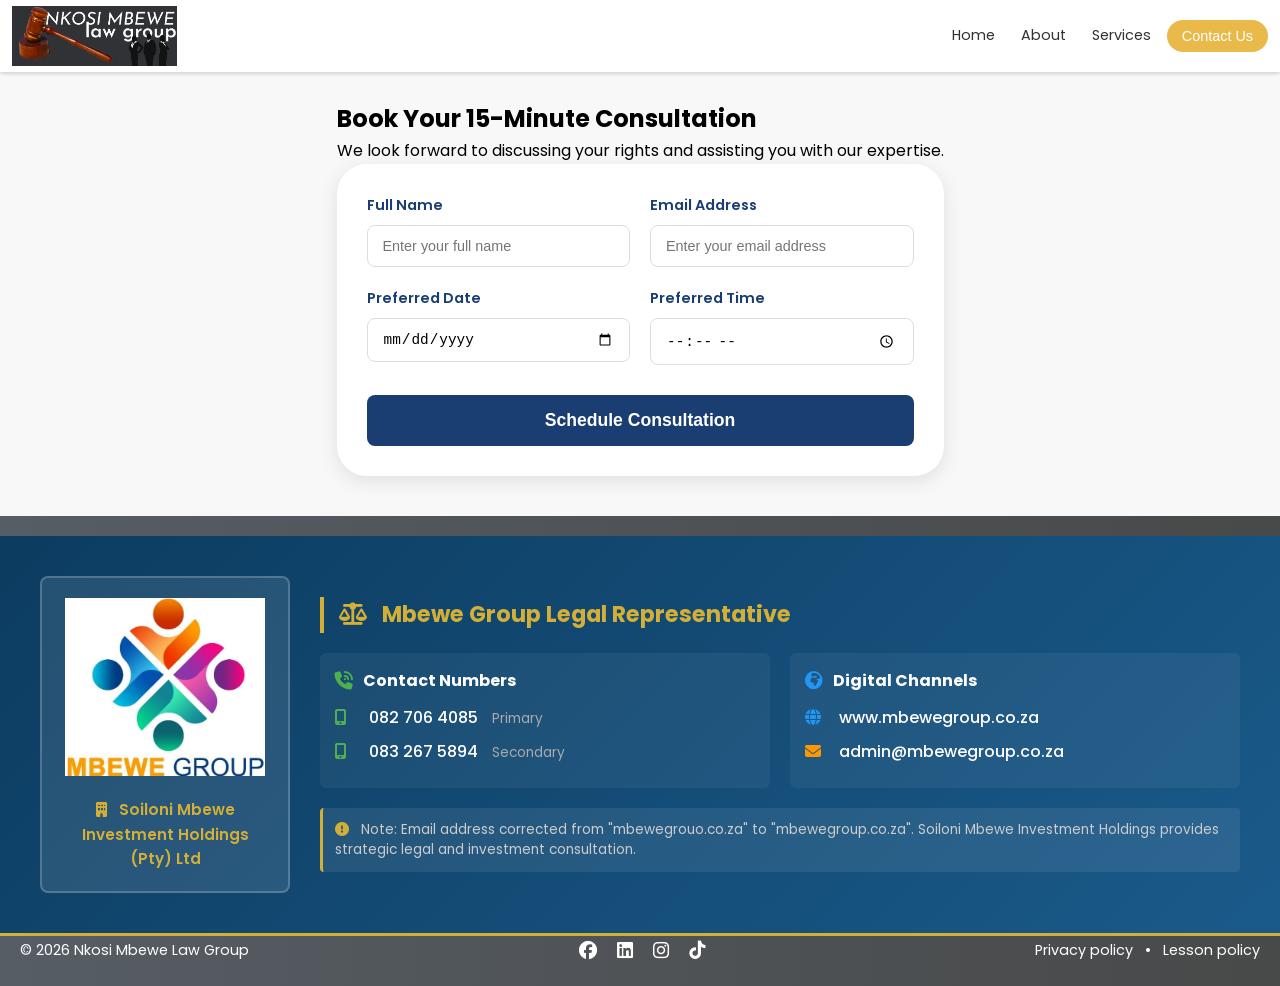
<file: book-call.html>
<!DOCTYPE html>
<html lang="en">
<head>
    <link rel="icon" type="image/png" href="images//nkosimbewelawgroup.png">
    <link rel="icon" type="image/png" sizes="32x32" href="images/nkosimbewelawgroup-32x32.png">
    <link rel="icon" type="image/png" sizes="16x16" href="images/nkosimbewelawgroup-32x32.png">
    <link rel="apple-touch-icon" sizes="180x180" href="images/nkosimbewelawgroup.png">
    <link rel="manifest" href="images/site.webmanifest">
    <meta charset="UTF-8">
    <meta name="viewport" content="width=device-width, initial-scale=1.0">
    <title>Welcome to Nkosi Mbewe Law Group | Trusted Legal Guidance</title>
    <!-- Single Font Awesome include -->
    <link rel="stylesheet" href="https://cdnjs.cloudflare.com/ajax/libs/font-awesome/6.6.0/css/all.min.css">
    <link rel="stylesheet" href="css/style4.css">
    <!-- Linking Swiper CSS -->
    <link rel="stylesheet" href="https://cdn.jsdelivr.net/npm/swiper@11/swiper-bundle.min.css">
</head>
<body>
    <header>
        <nav class="navbar section-content">
            <a href="/" class="nav-logo">
                <img src="./images/NKOSIMBEWElawgrouplogo.png" alt="Logo" class="logo">
            </a>
            <ul class="nav-menu">
                <button id="menu-close-button" class="fas fa-times"></button>
                <li class="nav-item">
                    <a href="index.html" class="nav-link">Home</a>
                </li>
                <li class="nav-item">
                    <a href="about.html" class="nav-link">About</a>
                </li>
                <li class="nav-item">
                    <a href="services.html" class="nav-link">Services</a>
                </li>
                <li class="nav-item">
                    <a href="#contact"><button class="nav-link login-signup-button">Contact Us</button></a>
                </li>
            </ul>
            <button id="menu-open-button" class="fas fa-bars"></button>
        </nav>
    </header>

    <main>
      <section>
        <h1>Book Your 15-Minute Consultation</h1>
        <p>We look forward to discussing your rights and assisting you with our expertise.</p>
        <div class="bookingContainer">
          <div class="bookingMain">
          <form class="bookingForm" action="schedule_consultation.php" method="POST" onsubmit="return showBookingConfirmation(event)">
            <div class="bookingForm-group">
              <label for="fullname">Full Name</label>
              <input type="text" id="fullname" name="fullname" required placeholder="Enter your full name" />
            </div>
            <div class="bookingForm-group">
              <label for="email">Email Address</label>
              <input type="email" id="email" name="email" required placeholder="Enter your email address" />
            </div>
            <div class="bookingForm-group">
              <label for="preferredDate">Preferred Date</label>
              <input type="date" id="preferredDate" name="preferredDate" required />
            </div>
            <div class="bookingForm-group">
              <label for="preferredTime">Preferred Time</label>
              <input type="time" id="preferredTime" name="preferredTime" required />
            </div>
            <div class="bookingForm-group">
              <button type="submit">Schedule Consultation</button>
            </div>
          </form>
            <span id="callBooking"></span>
          </div>
        </div>
      </section>
      </main>

    <!-- Footer section -->
    <footer class="footer-section">
        <!-- Mbewe Group Section -->
        <div class="mbewe-group-section" style="background: linear-gradient(135deg, #0c3c60 0%, #1a5a8a 100%); color: white; padding: 40px 20px; border-bottom: 3px solid #d4af37;">
            <div class="container" style="max-width: 1200px; margin: 0 auto;">
                <div class="row" style="display: flex; flex-wrap: wrap; align-items: center; gap: 30px;">
                    
                    <!-- Logo Column -->
                    <div class="logo-column" style="flex: 0 0 250px;">
                        <div style="background: rgba(255,255,255,0.1); padding: 20px; border-radius: 8px; border: 2px solid rgba(255,255,255,0.2); text-align: center;">
                                <img src="./images/mbeweGroup_back.png" alt="Mbewe Group" style="max-width: 200px; height: auto;">
                            <p style="margin-top: 15px; font-size: 0.95em; color: #d4af37; font-weight: 600;">
                                <i class="fas fa-building" style="margin-right: 8px;"></i>
                                Soiloni Mbewe Investment Holdings (Pty) Ltd
                            </p>
                        </div>
                    </div>

                    <!-- Contact Information Column -->
                    <div class="contact-column" style="flex: 1; min-width: 300px;">
                        <h3 style="color: #d4af37; margin-bottom: 20px; font-size: 1.4em; border-left: 4px solid #d4af37; padding-left: 15px;">
                            <i class="fas fa-balance-scale" style="margin-right: 10px;"></i>
                            Mbewe Group Legal Representative
                        </h3>
                        
                        <div class="contact-grid" style="display: grid; grid-template-columns: repeat(auto-fit, minmax(250px, 1fr)); gap: 20px;">
                            
                            <!-- Phone Contacts -->
                            <div class="contact-group" style="background: rgba(255,255,255,0.05); padding: 15px; border-radius: 6px;">
                                <h4 style="color: #fff; margin-bottom: 12px; font-size: 1em; display: flex; align-items: center;">
                                    <i class="fas fa-phone-volume" style="color: #4CAF50; margin-right: 10px; font-size: 1.1em;"></i>
                                    Contact Numbers
                                </h4>
                                <p style="margin: 8px 0;">
                                    <i class="fas fa-mobile-alt" style="color: #4CAF50; margin-right: 10px; width: 20px;"></i>
                                    <a href="tel:+27827064085" style="color: white; text-decoration: none; font-weight: 500;">
                                        082 706 4085
                                    </a>
                                    <span style="font-size: 0.85em; color: #aaa; margin-left: 10px;">Primary</span>
                                </p>
                                <p style="margin: 8px 0;">
                                    <i class="fas fa-mobile-alt" style="color: #4CAF50; margin-right: 10px; width: 20px;"></i>
                                    <a href="tel:+27832675894" style="color: white; text-decoration: none; font-weight: 500;">
                                        083 267 5894
                                    </a>
                                    <span style="font-size: 0.85em; color: #aaa; margin-left: 10px;">Secondary</span>
                                </p>
                            </div>

                            <!-- Digital Contacts -->
                            <div class="contact-group" style="background: rgba(255,255,255,0.05); padding: 15px; border-radius: 6px;">
                                <h4 style="color: #fff; margin-bottom: 12px; font-size: 1em; display: flex; align-items: center;">
                                    <i class="fas fa-globe-africa" style="color: #2196F3; margin-right: 10px; font-size: 1.1em;"></i>
                                    Digital Channels
                                </h4>
                                <p style="margin: 8px 0;">
                                    <i class="fas fa-globe" style="color: #2196F3; margin-right: 10px; width: 20px;"></i>
                                    <a href="https://www.mbewegroup.co.za" target="_blank" style="color: white; text-decoration: none; font-weight: 500;">
                                        www.mbewegroup.co.za
                                    </a>
                                </p>
                                <p style="margin: 8px 0;">
                                    <i class="fas fa-envelope" style="color: #FF9800; margin-right: 10px; width: 20px;"></i>
                                    <a href="mailto:admin@mbewegroup.co.za" style="color: white; text-decoration: none; font-weight: 500;">
                                        admin@mbewegroup.co.za
                                    </a>
                                </p>
                            </div>

                        </div>
                        
                        <!-- Legal Notice -->
                        <div style="margin-top: 20px; padding: 12px; background: rgba(255,255,255,0.08); border-radius: 4px; border-left: 3px solid #d4af37;">
                            <p style="font-size: 0.85em; color: #ccc; margin: 0; line-height: 1.5;">
                                <i class="fas fa-exclamation-circle" style="color: #d4af37; margin-right: 8px;"></i>
                                Note: Email address corrected from "mbewegrouo.co.za" to "mbewegroup.co.za". 
                                Soiloni Mbewe Investment Holdings provides strategic legal and investment consultation.
                            </p>
                        </div>
                    </div>

                </div>
            </div>
        </div>

        <!-- Main Footer Content -->
        <div class="section-content">
            <p class="copyright-text">
                &copy; <span id="current-year"></span> Nkosi Mbewe Law Group
            </p>

            <div class="social-link-list">
                <a href="https://www.facebook.com/groups/1901170070344029" class="social-link"><i class="fa-brands fa-facebook"></i></a>
                <a href="https://www.linkedin.com/jobs/view/3877281735/?alternateChannel=search&refId=eb1dbaaa-c6f4-466b-9dc1-101bebeb7a49&trackingId=RsgJq8tsSxikSGvx9ITP7g%3D%3D" class="social-link"><i class="fa-brands fa-linkedin"></i></a>
                <a href="https://www.instagram.com/thelawsocietyofsouthafrica/" class="social-link"><i class="fa-brands fa-instagram"></i></a>
                <a href="https://www.tiktok.com/@jrlawgroup" class="social-link"><i class="fa-brands fa-tiktok"></i></a>
            </div>

            <p class="policy-text">
                <a href="#" class="policy-link">Privacy policy</a>
                <span class="separator">•</span>
                <a href="#" class="policy-link">Lesson policy</a>
            </p>
        </div>
    </footer>

    <script>
        // Mobile menu toggle
        const menuOpenButton = document.getElementById('menu-open-button');
        const menuCloseButton = document.getElementById('menu-close-button');
        const navMenu = document.querySelector('.nav-menu');
        
        menuOpenButton.addEventListener('click', () => {
            navMenu.classList.add('active');
        });
        
        menuCloseButton.addEventListener('click', () => {
            navMenu.classList.remove('active');
        });
        
        // Set current year in footer
        document.getElementById('current-year').textContent = new Date().getFullYear();

        function showBookingConfirmation(event) {
          const form = event.target;
          const name = form.fullname.value;

          // Show confirmation but allow form to submit
          alert(`Thank you, ${name}, for booking your consultation. We will be in touch shortly!`);
          return true;
        }
    </script>
</body>
</html>
</file>
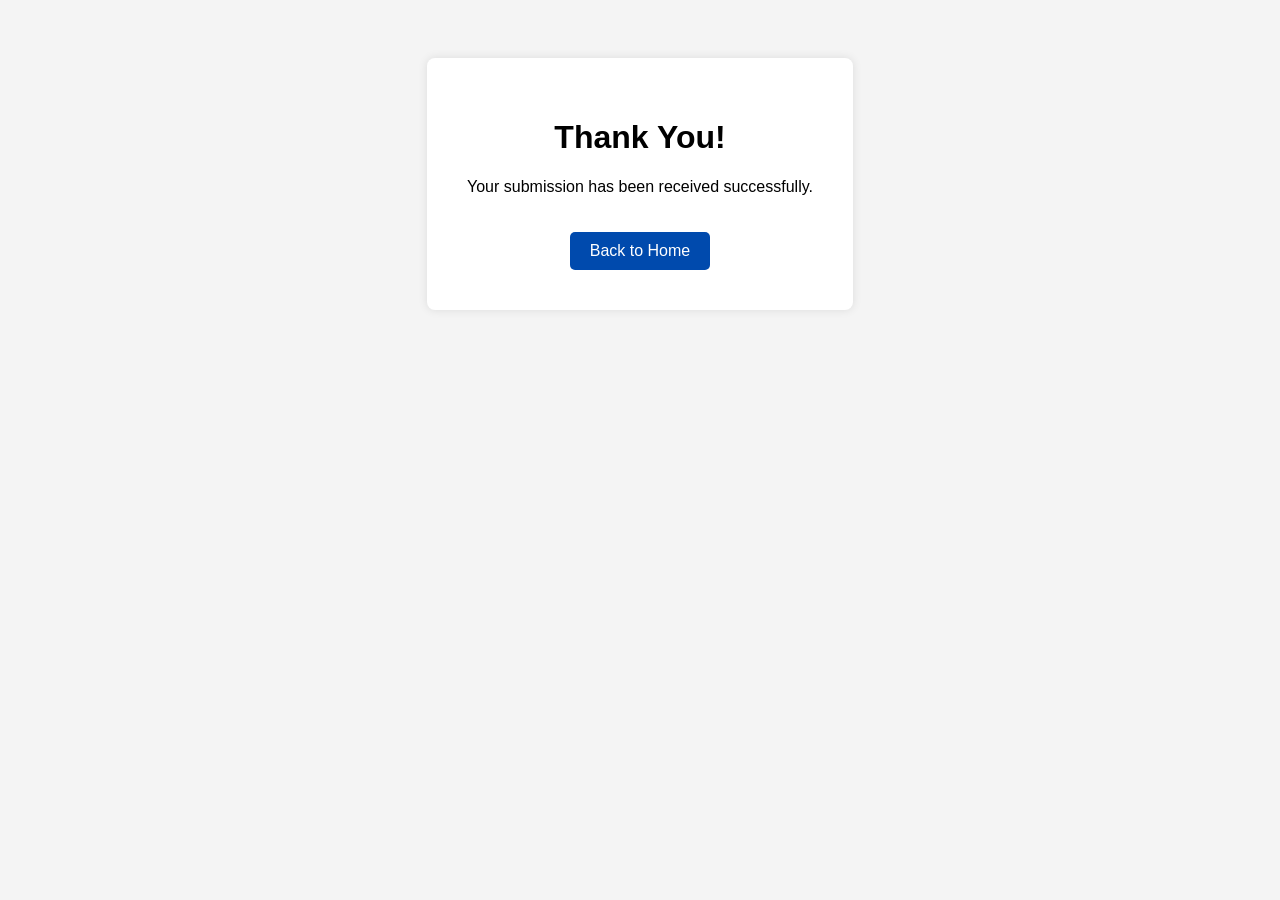
<file: success.html>
<!DOCTYPE html>
<html lang="en">
<head>
  <meta charset="UTF-8">
  <title>Success</title>
  <style>
    body {
      font-family: sans-serif;
      background-color: #f4f4f4;
      text-align: center;
      padding: 50px;
    }
    .container {
      background: #fff;
      padding: 40px;
      border-radius: 8px;
      display: inline-block;
      box-shadow: 0 0 10px rgba(0,0,0,0.1);
    }
    a {
      display: inline-block;
      margin-top: 20px;
      padding: 10px 20px;
      background: #004aad;
      color: white;
      text-decoration: none;
      border-radius: 5px;
    }
  </style>
</head>
<body>
  <div class="container">
    <h1>Thank You!</h1>
    <p>Your submission has been received successfully.</p>
    <a href="index.html">Back to Home</a>
  </div>
</body>
</html>
</file>
<file: css/style4.css>
/* Importing Google fonts */
@import url('https://fonts.googleapis.com/css2?family=Miniver&family=Poppins:ital,wght@0,400;0,500;0,600;0,700;1,400&display=swap');

* {
    box-sizing: border-box;
    margin: 0;
    padding: 0;
}


:root {
    /* Colors */
    --white-color: #ffffff;
    --green-color: #24572c;
    --grey-color: #333;
    --brown-color: #957B46;
    --dark-color: #252525;
    --primary-color: #1a3e72;
    --secondary-color: #e9b949;
    --light-pink-color: #faf4f5;
    --medium-gray-color: #ccc;
    --light-blue-color: #8DD7FB;
    --pink-color: #D033B0;
    --light-pink-color: #fffdfd;
    --light-pink-color2: #faf8f8;
    --main-color: #4a3adc;
    --dark-color: #212529;
    --light-color:#d0d4ed;
    --hero-back: #FD6E6A;
    --accent-color: #2a5ea7;
    --light-color: #f8f9fa;
    --text-color: #333;
    --text-light: #6c757d;
    --transition: all 0.3s ease;
    

    /* Font size */
    --font-size-xs: 0.8rem;
    --font-size-s: 0.9rem;
    --font-size-n: 1rem;
    --font-size-m: 1.1rem;
    --font-size-l: 1.15rem;
    --font-size-xl: 2.5rem;
    --font-size-xxl: 2.8rem;
    --border-radius-m: 8px;
    --font-weight-medium: 500;
    --font-weight-bold: 700;

    /* Font weight */
    --font-weight-normal: 400;
    --font-weight-medium: 500;
    --font-weight-semibold: 600;
    --font-weight-bold: 700;

    /* Border radius */
    --border-radius-s: 8px;
    --border-radius-m: 30px;
    --border-radius-circle: 50px;
    --border-radius-circle2: 100px;

    /* Site max width */
    --site-max-width: 1300px;
}


html {
    scroll-behavior: smooth;
}

body {
    font-family: 'Poppins', Arial, sans-serif;
    background-color: #f8f8f8;
    line-height: 1.6;
}

/* Stylings for whole site */
ul {
    list-style: none;
}

a {
    text-decoration: none;
}

button {
    cursor: pointer;
    border: none;
    background: none;
}

img {
    width: 100%;
    height: auto;
}

.section-content {
    margin: 0 auto;
    max-width: var(--site-max-width);
    padding: 0 20px;
}

.section-title {
    color: var(--green-color);
    font-size: 2em;
    font-weight: bold;
    text-align: center;
    margin-bottom: 10px;
}

.section-title::after {
    content: "";
    width: 80px;
    height: 5px;
    display: block;
    margin: 10px auto 0;
    border-radius: var(--border-radius-s);
    background: var(--secondary-color);
}

/* Navbar styling */
/* Fixed navbar */
header {
    position: fixed;
    width: 100%;
    z-index: 1000;
    background-color: white;
    box-shadow: 0 2px 4px rgba(0, 0, 0, 0.08);
}

header .navbar {
    display: flex;
    align-items: center;
    justify-content: space-between;
    background-color: #fff;
    padding: 6px 12px;
    box-shadow: 0 2px 4px rgba(0, 0, 0, 0.08);
}

.nav-logo {
    display: flex;
    align-items: center;
    height: 60px;
    padding: 0;
    margin: 0;
}

.nav-logo img {
    height: 100%;
    width: auto;
    object-fit: contain;
    margin: 0;
    padding: 0;
}

.navbar .nav-menu {
    display: flex;
    gap: 6px;
    list-style: none;
    padding: 0;
    margin: 0;
}

.navbar .nav-menu .nav-item {
    display: flex;
    align-items: center;
}

.navbar .nav-menu .nav-link {
    padding: 6px 10px;
    color: var(--grey-color);
    font-size: var(--font-size-s);
    border-radius: var(--border-radius-m);
    transition: 0.3s ease;
}

.navbar .nav-menu .nav-link:hover {
    color: var(--white-color);
    background: var(--secondary-color);
}

.navbar .nav-menu .login-signup-button {
    background: var(--secondary-color);
    color: white;
    padding: 8px 15px;
    border-radius: var(--border-radius-m);
}

.navbar .nav-menu .login-signup-button:hover {
    background: var(--primary-color);
}

.navbar .nav-menu button {
    font-size: var(--font-size-s);
}

#menu-close-button,
#menu-open-button {
    display: none;
    font-size: 1.5rem;
    color: var(--grey-color);
    background: none;
}

/* Main spacing below navbar */
main {
    padding-top: 100px;
    display: flex;
    justify-content: center;
    padding-left: 20px;
    padding-right: 20px;
}

/* Booking container styling */
.bookingContainer {
    width: 100%;
    max-width: 800px;
    background-color: var(--white-color);
    border-radius: var(--border-radius-m);
    box-shadow: 0 5px 20px rgba(0, 0, 0, 0.1);
    overflow: hidden;
    margin-bottom: 40px;
}

.bookingHeader {
    padding: 30px 20px;
    text-align: center;
    background: linear-gradient(135deg, var(--primary-color), var(--accent-color));
    color: var(--white-color);
}

.bookingHeader h1 {
    font-size: var(--font-size-xxl);
    margin-bottom: 15px;
    position: relative;
}

.bookingHeader h1::after {
    content: '';
    position: absolute;
    bottom: -10px;
    left: 50%;
    transform: translateX(-50%);
    width: 80px;
    height: 4px;
    background: var(--secondary-color);
}

.bookingHeader p {
    font-size: var(--font-size-s);
    color: rgba(255, 255, 255, 0.9);
    max-width: 600px;
    margin: 0 auto;
}

.bookingMain {
    padding: 30px;
}

.bookingForm {
    display: grid;
    grid-template-columns: 1fr;
    gap: 20px;
}

.bookingForm-group label {
    display: block;
    margin-bottom: 8px;
    font-weight: 600;
    color: var(--primary-color);
    font-size: var(--font-size-s);
}

.bookingForm-group input {
    width: 100%;
    padding: 12px 15px;
    border: 1px solid #ddd;
    border-radius: var(--border-radius-s);
    font-size: var(--font-size-s);
    transition: var(--transition);
}

.bookingForm-group input:focus {
    outline: none;
    border-color: var(--accent-color);
    box-shadow: 0 0 0 3px rgba(42, 94, 167, 0.1);
}

.bookingForm-group button {
    width: 100%;
    padding: 15px;
    background: var(--primary-color);
    color: var(--white-color);
    border: none;
    border-radius: var(--border-radius-s);
    font-size: var(--font-size-m);
    font-weight: 600;
    cursor: pointer;
    transition: var(--transition);
    margin-top: 10px;
}

.bookingForm-group button:hover {
    background: var(--accent-color);
    transform: translateY(-2px);
}

/* Footer */
.footer-section {
    padding: 20px 0;
    background: linear-gradient(to right, #565d64, #484949);
    color: var(--white-color);
}

.footer-section .section-content {
    max-width: var(--site-max-width);
    margin: 0 auto;
    padding: 0 20px;
    display: flex;
    justify-content: space-between;
    align-items: center;
}

.copyright-text {
    font-size: var(--font-size-s);
}

.social-link-list {
    display: flex;
    gap: 20px;
}

.social-link {
    color: var(--white-color);
    font-size: var(--font-size-l);
    transition: var(--transition);
}

.social-link:hover {
    color: var(--secondary-color);
}

.policy-text {
    font-size: var(--font-size-s);
}

.policy-link {
    color: var(--white-color);
    transition: var(--transition);
}

.policy-link:hover {
    color: var(--secondary-color);
}

.separator {
    margin: 0 8px;
}

/* Responsive Design */
@media (min-width: 768px) {
    .bookingForm {
        grid-template-columns: repeat(2, 1fr);
    }
    
    .bookingForm-group:last-child {
        grid-column: span 2;
    }
}

@media (max-width: 900px) {
    .navbar .nav-menu {
        position: fixed;
        top: 0;
        left: -300px;
        width: 280px;
        height: 100vh;
        background: var(--white-color);
        flex-direction: column;
        padding: 80px 20px 20px;
        transition: var(--transition);
        z-index: 100;
    }
    
    .navbar .nav-menu.active {
        left: 0;
    }
    
    #menu-close-button,
    #menu-open-button {
        display: block;
        z-index: 101;
    }
    
    #menu-close-button {
        position: absolute;
        top: 25px;
        right: 25px;
    }
    
    .nav-item {
        width: 100%;
    }
    
    .nav-link {
        display: block;
        width: 100%;
        text-align: center;
        margin: 10px 0;
        padding: 10px 0;
    }
    
    .footer-section .section-content {
        flex-direction: column;
        gap: 20px;
        text-align: center;
    }
}

@media (max-width: 640px) {
    .bookingHeader {
        padding: 25px 15px;
    }
    
    .bookingHeader h1 {
        font-size: var(--font-size-xl);
    }
    
    .bookingMain {
        padding: 20px;
    }
    
    .bookingForm-group input {
        padding: 10px 12px;
    }
    
    .bookingForm-group button {
        padding: 12px;
        font-size: var(--font-size-s);
    }
}

@media (max-width: 480px) {
    .bookingHeader h1 {
        font-size: var(--font-size-l);
    }
    
    .bookingHeader p {
        font-size: var(--font-size-xs);
    }
}
</file>
